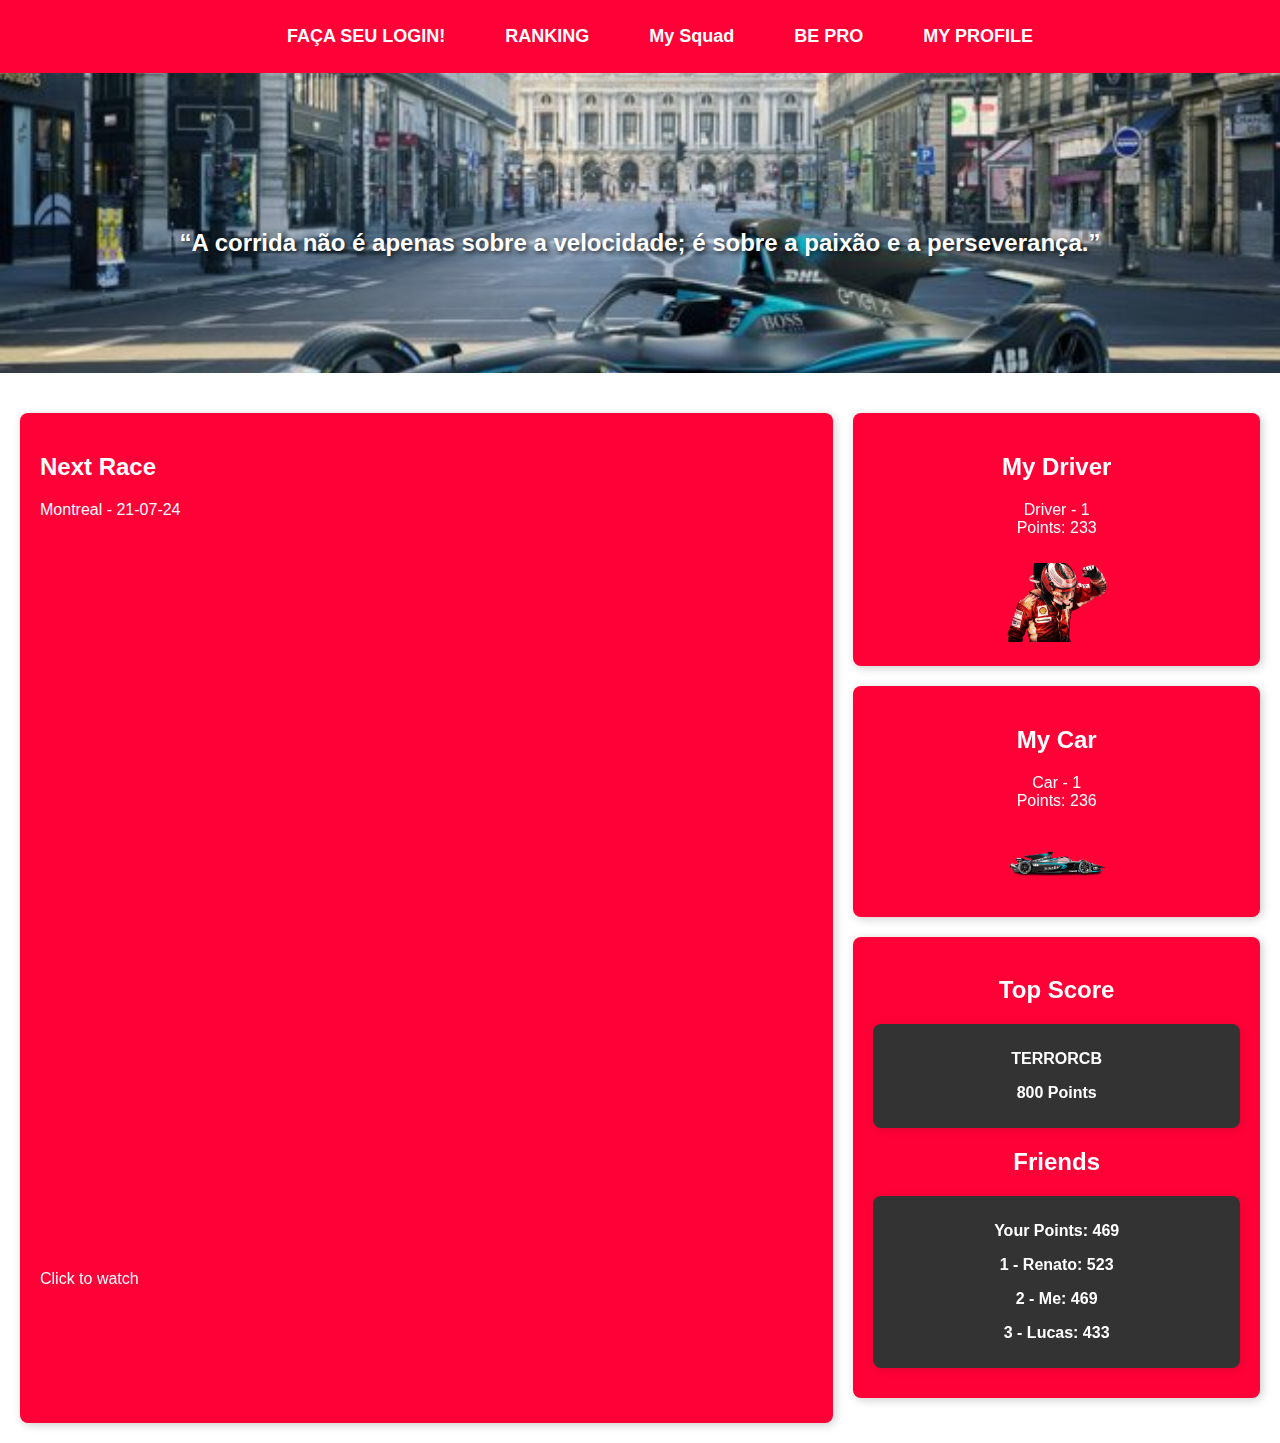
<file: index.html>
<!DOCTYPE html>
<html lang="pt-br">

<head>
    <meta charset="UTF-8">
    <meta name="viewport" content="width=device-width, initial-scale=1.0">
    <title>Fórmula E - Mahindra</title>
    <link rel="stylesheet" href="assets/main.css">
</head>

<body>
    <header>
        <nav>
            <ul class="menu">
                <li><a href="pages/login.html">FAÇA SEU LOGIN!</a></li>
                <li><a href="pages/ranking.html">RANKING</a></li>
                <li><a href="pages/squad.html">My Squad</a></li>
                <li><a href="pages/bepro.html">BE PRO</a></li>
                <li><a href="pages/perfil.html">MY PROFILE</a></li>
            </ul>
        </nav>
    </header>

    <!-- Slider de Destaques -->
    <div class="slider">
        <div class="slide active" style="background-image: url('assets/carrinhu.jpg');">
            <p>“A corrida não é apenas sobre a velocidade; é sobre a paixão e a perseverança.”</p>
        </div>
        <div class="slide" style="background-image: url('assets/pistafe.avif');">
            <p>“As pistas são como a vida; você precisa saber quando acelerar e quando frear.”</p>
        </div>
        <div class="slide" style="background-image: url('assets/pilotoslide.avif');">
            <p>“Um piloto não é apenas quem dirige, mas quem se conecta com a máquina.”</p>
        </div>
    </div>


    <!-- Contagem Regressiva -->
    <div id="countdown"></div>

    <!-- Conteúdo Principal -->
    <div class="main-container">
        <div class="left-box nextrace">
            <h2>Next Race</h2>
            <p>Montreal - 21-07-24</p>
            <iframe width="100%" height="715" src="https://www.youtube.com/embed/CEyc585qtr4?si=EUmhzmLHEeGlgO3O"
                title="YouTube video player" frameborder="0" allowfullscreen></iframe>
            <br>
            <p>Click to watch</p>
        </div>

        <div class="right-box">
            <div class="box piloto">
                <h2>My Driver</h2>
                <p>Driver - 1<br>Points: 233</p>
                <img src="assets/driver.png" alt="Driver">
            </div>

            <div class="box carro">
                <h2>My Car</h2>
                <p>Car - 1<br>Points: 236</p>
                <img src="assets/car.png" alt="Car">
            </div>

            <div class="box ranking">
                <div class="top-score">
                    <h2>Top Score</h2>
                    <!-- Box para TERRORCB e 800 Points -->
                    <div class="top-score-box">
                        <p>TERRORCB</p>
                        <p>800 Points</p>
                    </div>
                </div>

                <div class="friends-ranking">
                    <h2>Friends</h2>
                    <!-- Box para Your Points e ranking de amigos -->
                    <div class="friends-ranking-box">
                        <p>Your Points: 469</p>
                        <p>1 - Renato: 523</p>
                        <p>2 - Me: 469</p>
                        <p>3 - Lucas: 433</p>
                    </div>
                </div>
            </div>


        </div>
    </div>

    <!-- Botão de Voltar ao Topo -->
    <button id="backToTop">Voltar ao Topo</button>



    <script src="script.js"></script>
</body>

</html>
</file>
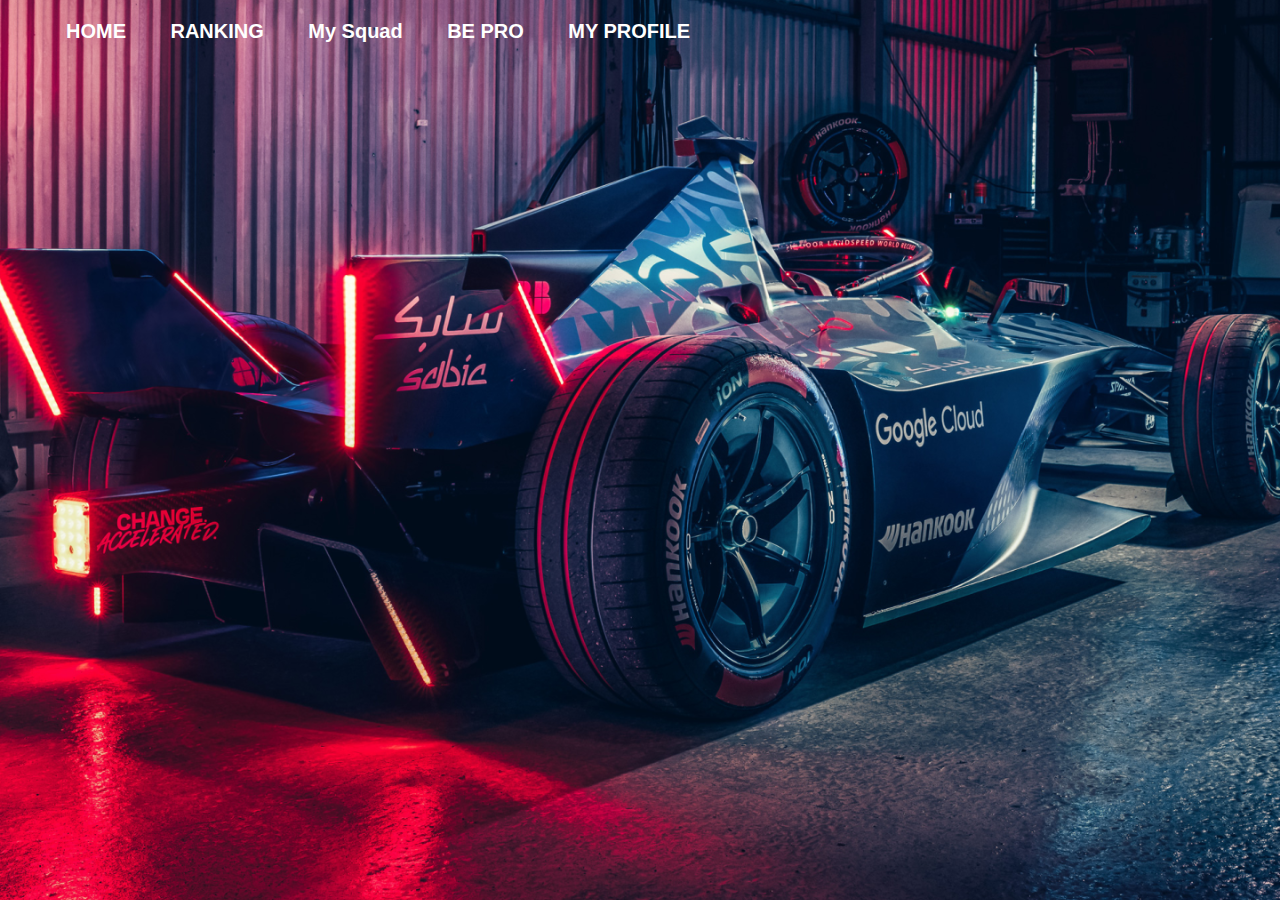
<file: pages/bepro.html>
<!DOCTYPE html>
<html lang="en">

<head>
    <meta charset="UTF-8">
    <meta name="viewport" content="width=device-width, initial-scale=1.0">
    <meta http-equiv="X-UA-Compatible" content="IE=edge">
    <title>BE-Pro Membership</title>
    <link rel="stylesheet" href="../assets/bepro.css">
</head>

<body>
    <header>
        <nav>
            <ul class="menu">
                <li><a href="../index.html">HOME</a></li>
                <li><a href="ranking.html">RANKING</a></li>
                <li><a href="squad.html">My Squad</a></li>
                <li><a href="bepro.html">BE PRO</a></li>
                <li><a href="perfil.html">MY PROFILE</a></li>
            </ul>
        </nav>
    </header>

    <section class="promo-section">
        <div class="promo-content">
            <h1>BE PART OF THE TEAM</h1>
            <div class="plan">
                <br>
                <span>BE-pro</span>
                <br>
            </div>
            <div class="price">
                <span>$19,00 per month</span>
                <br>
            </div>
            <button id="more-details-btn">More Details</button>
            <div id="details" class="hidden">
                <p>Join the BE-Pro team and get exclusive content, behind-the-scenes access, and more for just $19 a month!</p>
            </div>
        </div>
    </section>

    <script>
        // Seleciona o botão e a div de detalhes
        const moreDetailsBtn = document.getElementById('more-details-btn');
        const detailsDiv = document.getElementById('details');
        // Adiciona um event listener ao botão
        moreDetailsBtn.addEventListener('click', function () {
            // Verifica se a div está oculta e alterna a visibilidade
            if (detailsDiv.classList.contains('hidden')) {
                detailsDiv.classList.remove('hidden');
                detailsDiv.style.display = 'block';
                moreDetailsBtn.textContent = 'Hide Details';
            } else {

                detailsDiv.classList.add('hidden');
                detailsDiv.style.display = 'none';
                moreDetailsBtn.textContent = 'More Details';
            }
        });

    </script>
</body>

</html>
</file>
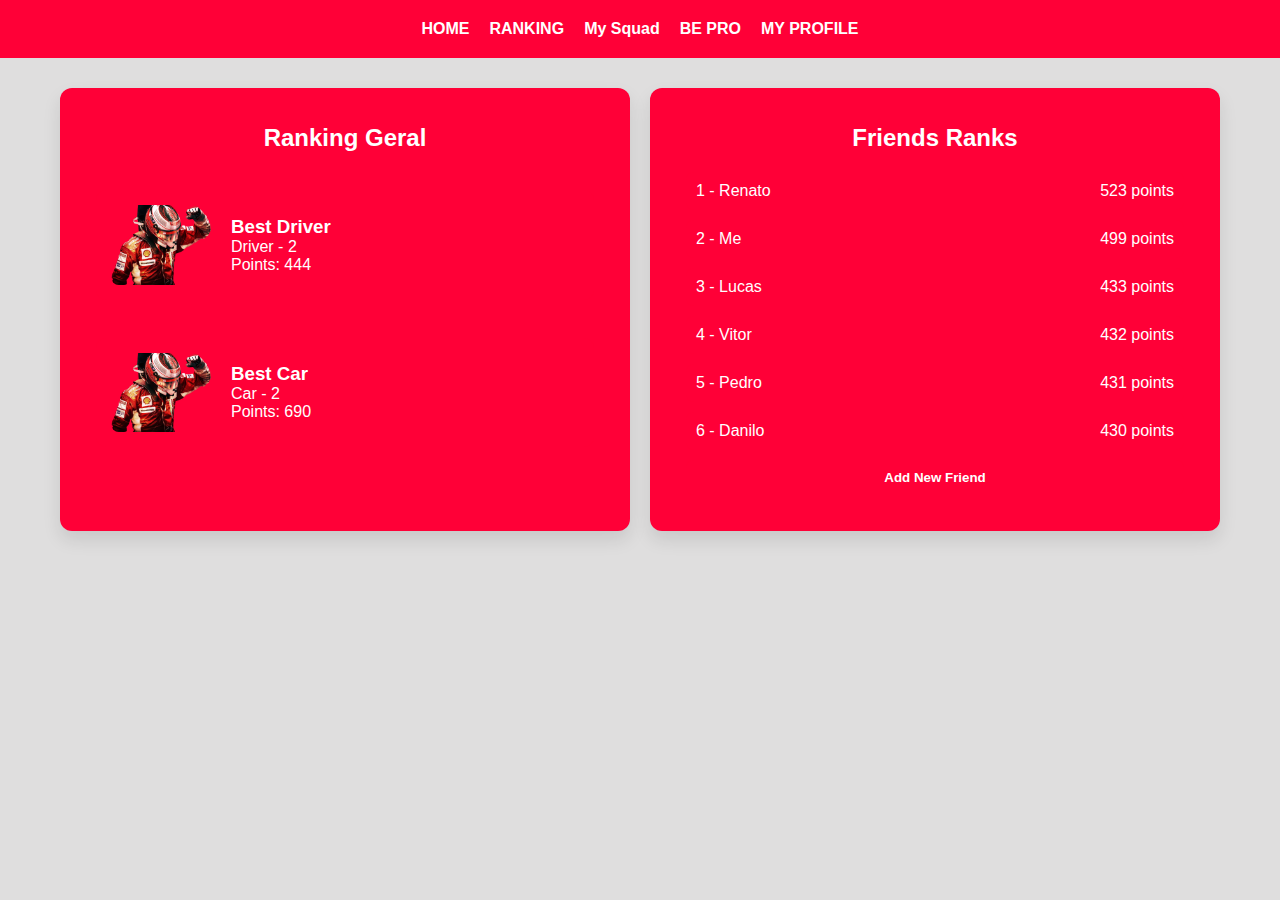
<file: pages/ranking.html>
<!DOCTYPE html>
<html lang="pt-br">

<head>
    <meta charset="UTF-8">
    <meta name="viewport" content="width=device-width, initial-scale=1.0">
    <title>Ranking</title>
    <link rel="stylesheet" href="../assets/ranking.css">
</head>

<body>
    <header>
        <nav>
            <ul class="menu">
                <li><a href="../index.html">HOME</a></li>
                <li><a href="ranking.html">RANKING</a></li>
                <li><a href="squad.html">My Squad</a></li>
                <li><a href="bepro.html">BE PRO</a></li>
                <li><a href="perfil.html">MY PROFILE</a></li>
            </ul>
        </nav>
    </header>

    <div class="ranking-container">
        <div class="ranking">
            <h2>Ranking Geral</h2>
            
            <br>

            <div class="best-item">
                <img src="../assets/driver.png" alt="Driver Image">
                <div class="best-item-info">
                    <h3>Best Driver</h3>
                    <p>Driver - 2</p>
                    <p>Points: 444</p>
                </div>
            </div>
            
            <br>

            <div class="best-item">
                <img src="../assets/driver.png" alt="Car Image">
                <div class="best-item-info">
                    <h3>Best Car</h3>
                    <p>Car - 2</p>
                    <p>Points: 690</p>
                </div>
            </div>
        </div>

        <div class="friends-ranks">
            <h2>Friends Ranks</h2>
            <ul id="friends-list">
                <li>
                    <span>1 - Renato</span> 
                    <span>523 points</span>
                </li>
                <li>
                    <span>2 - Me</span> 
                    <span>499 points</span>
                </li>
                <li>
                    <span>3 - Lucas</span> 
                    <span>433 points</span>
                </li>
                <li>
                    <span>4 - Vitor</span> 
                    <span>432 points</span>
                </li>
                <li>
                    <span>5 - Pedro</span> 
                    <span>431 points</span>
                </li>
                <li>
                    <span>6 - Danilo</span> 
                    <span>430 points</span>
                </li>
            </ul>
            <button class="add-friend" onclick="addFriend()">Add New Friend</button>
        </div>
    </div>

    <script>
        // Filtro dinâmico para Friends Ranks
        document.getElementById('filter').addEventListener('input', function () {
            const filterValue = this.value.toLowerCase();
            const friendsList = document.querySelectorAll('#friends-list li');

            friendsList.forEach(function (friend) {
                if (friend.textContent.toLowerCase().includes(filterValue)) {
                    friend.style.display = 'flex';
                } else {
                    friend.style.display = 'none';
                }
            });
        });

        // Função para adicionar novos amigos ao ranking
        function addFriend() {
            const newFriendName = prompt("Enter the friend's name:");
            const newFriendPoints = prompt("Enter the friend's points:");
            if (newFriendName && newFriendPoints) {
                const friendsList = document.getElementById('friends-list');
                const newFriendItem = document.createElement('li');
                newFriendItem.innerHTML = `<span>${newFriendName}</span> <span>${newFriendPoints} points</span>`;
                friendsList.appendChild(newFriendItem);
            }
        }
    </script>
</body>

</html>
</file>
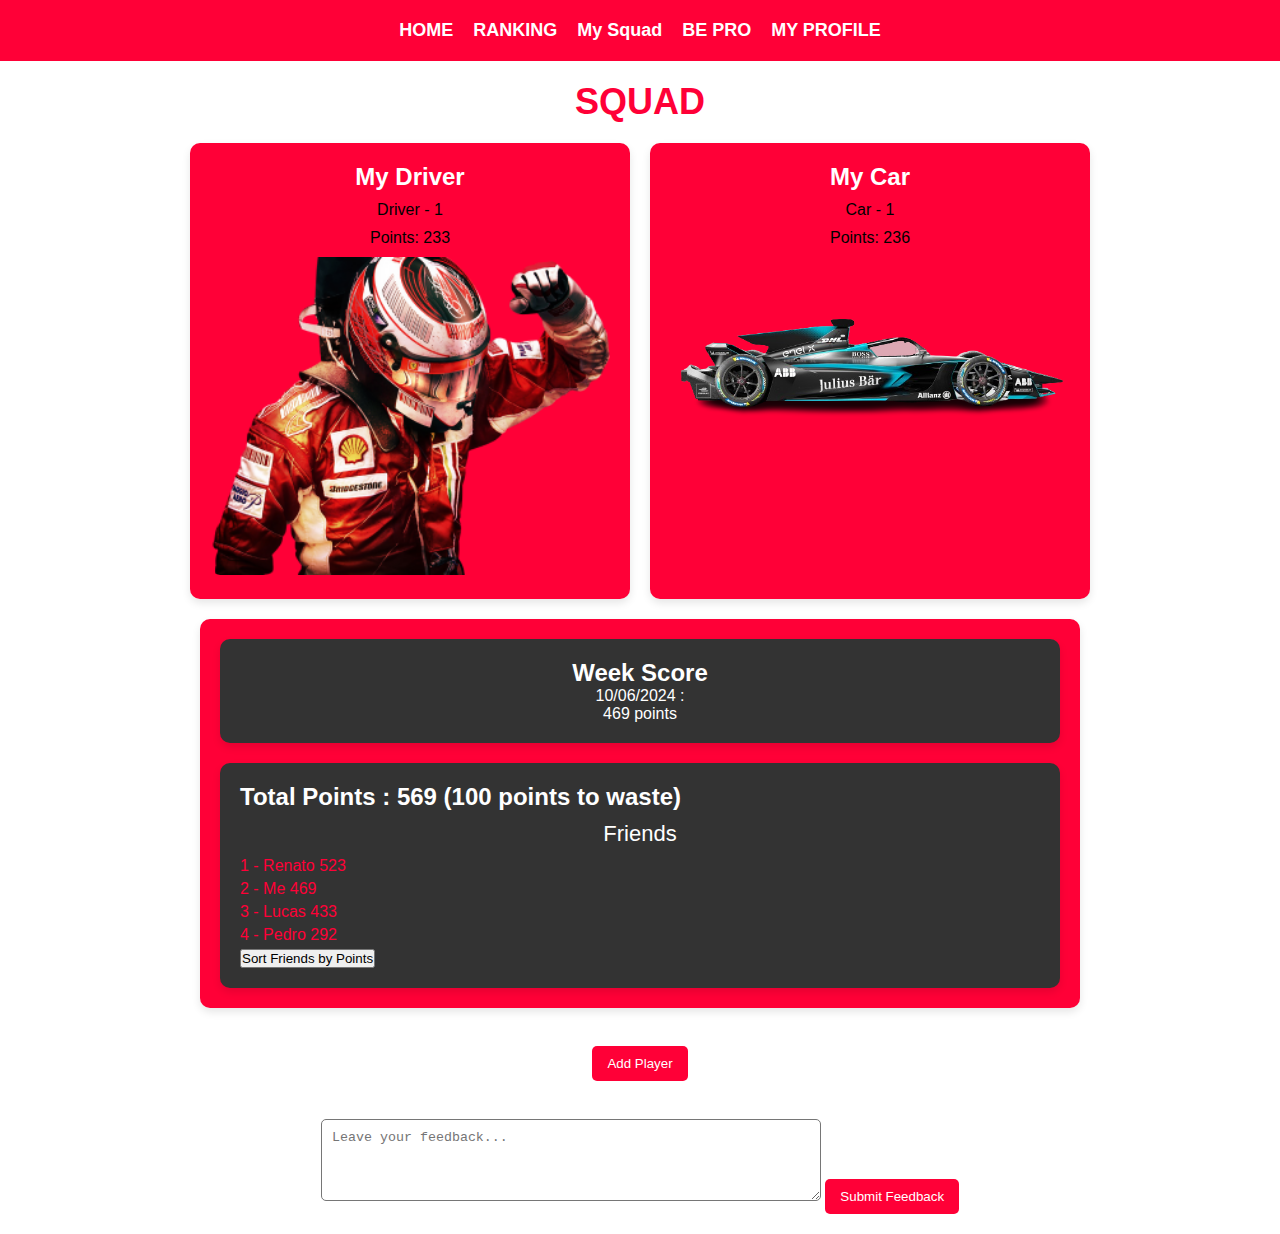
<file: pages/squad.html>
<!DOCTYPE html>
<html lang="pt-br">
<head>
    <meta charset="UTF-8">
    <meta name="viewport" content="width=device-width, initial-scale=1.0">
    <title>My Squad</title>
    <link rel="stylesheet" href="../assets/squad.css">
</head>
<body>
    <header>
        <nav>
            <ul class="menu">
                <li><a href="../index.html">HOME</a></li>
                <li><a href="ranking.html">RANKING</a></li>
                <li><a href="squad.html">My Squad</a></li>
                <li><a href="bepro.html">BE PRO</a></li>
                <li><a href="perfil.html">MY PROFILE</a></li>
            </ul>
        </nav>
    </header>

    <div class="main-container">
        <h1 class="title">SQUAD</h1>

        <div class="info-container">
            <div class="card driver-card">
                <h2>My Driver</h2>
                <p>Driver - 1</p>
                <p>Points: 233</p>
                <img src="../assets/driver.png" alt="Driver Image">
            </div>

            <div class="card car-card">
                <h2>My Car</h2>
                <p>Car - 1</p>
                <p>Points: 236</p>
                <img src="../assets/car.png" alt="Car Image">
            </div>
        </div>

        <div class="score-container">
            <div class="week-score-container">
                <div class="week-score-box">
                    <h2>Week Score</h2>
                    <p>10/06/2024 :</p>
                    <div class="score-box">
                        <p>469 points</p>
                    </div>
                </div>

                <div class="total-points-box">
                    <h2>Total Points : 569 (100 points to waste)</h2>
                    <p>Friends</p>
                    <ul id="friend-list">
                        <li>1 - Renato 523</li>
                        <li>2 - Me 469</li>
                        <li>3 - Lucas 433</li>
                        <li>4 - Pedro 292</li>                     
                    </ul>
                    <button id="sort-friends">Sort Friends by Points</button>
                </div>
            </div>
        </div>
        
        <br>
        
        <div class="add-player-section">
            <button class="add-player-btn" id="add-player-button">Add Player</button>
            <form id="add-player-form" style="display: none;">
                <input type="text" id="player-name" placeholder="Player Name" required>
                <input type="text" id="player-position" placeholder="Player Position" required>
                <button type="submit">Add</button>
            </form>
        </div>
        
        <br>

        <div class="feedback">
            <textarea id="feedback-text" rows="4" placeholder="Leave your feedback..."></textarea>
            <button id="submit-feedback">Submit Feedback</button>
        </div>

        <div class="notification" id="notification">Notification</div>
    </div>

    <script>
        // Add Player
        const addPlayerButton = document.getElementById("add-player-button");
        const addPlayerForm = document.getElementById("add-player-form");
        const squadList = document.getElementById("friend-list");

        addPlayerButton.addEventListener("click", () => {
            addPlayerForm.style.display = addPlayerForm.style.display === "none" ? "block" : "none";
        });

        addPlayerForm.addEventListener("submit", (event) => {
            event.preventDefault();
            const playerName = document.getElementById("player-name").value;
            const playerPosition = document.getElementById("player-position").value;

            const listItem = document.createElement("li");
            listItem.innerHTML = `
                <span class="player-name">${playerName}</span> - 
                <span class="player-position">${playerPosition}</span>
            `;
            squadList.appendChild(listItem);

            addPlayerForm.style.display = "none";
            document.getElementById("player-name").value = '';
            document.getElementById("player-position").value = '';
            showNotification("Player added to squad!");
        });

        // Sort Friends by Points
        const sortFriendsButton = document.getElementById("sort-friends");
        sortFriendsButton.addEventListener("click", () => {
            const friendList = document.getElementById("friend-list");
            let friends = Array.from(friendList.querySelectorAll("li"));
            friends.sort((a, b) => parseInt(b.textContent.split(" ")[2]) - parseInt(a.textContent.split(" ")[2]));
            friendList.innerHTML = "";
            friends.forEach(friend => friendList.appendChild(friend));
            showNotification("Friend list sorted by points!");
        });

        // Submit Feedback
        const submitFeedbackButton = document.getElementById("submit-feedback");
        submitFeedbackButton.addEventListener("click", () => {
            const feedbackText = document.getElementById("feedback-text").value;
            if (feedbackText.trim() !== "") {
                showNotification("Feedback submitted. Thank you!");
                document.getElementById("feedback-text").value = "";
            } else {
                showNotification("Please write some feedback before submitting.");
            }
        });

        // Show Notification
        function showNotification(message) {
            const notification = document.getElementById("notification");
            notification.textContent = message;
            notification.style.display = "block";
            notification.style.opacity = "1";

            setTimeout(() => {
                notification.style.opacity = "0";
                setTimeout(() => {
                    notification.style.display = "none";
                }, 500);
            }, 3000);
        }
    </script>
</body>
</html>
</file>
<file: assets/main.css>
body {
    font-family: 'Lucida Sans', 'Lucida Grande', Geneva, Verdana, sans-serif;
    margin: 0;
    padding: 0;
    background-color: #ffffff;
}

header {
    background-color: #ff0037;
    padding: 10px;
    border-radius: 2px solid #000000;
}

nav ul.menu {
    list-style: none;
    display: flex;
    justify-content: center;
    gap: 60px;
}

nav ul.menu li a:hover {
    color: #bdbcbc;
}

nav ul.menu li a {
    color: white;
    text-decoration: none;
    font-weight: bold;
    font-size: 18px;
}

.main-container {
    display: grid;
    grid-template-columns: 2fr 1fr; /* Define duas colunas com proporções 2:1 */
    gap: 20px;
    padding: 20px;
}

.left-box {
    height: 970px;
    background-color: #ff0037;
    color: white;
    border-radius: 8px;
    padding: 20px;
    box-shadow: 2px 2px 10px rgba(0, 0, 0, 0.2);
}

.right-box {
    display: flex;
    flex-direction: column;
    gap: 20px;
}

.box {
    background-color: #ff0037;
    color: white;
    border-radius: 8px;
    padding: 20px;
    text-align: center;
    box-shadow: 2px 2px 10px rgba(0, 0, 0, 0.2);
}

.piloto img, .carro img {
    width: 100px;
    height: auto;
    margin-top: 10px;
}

/* Slider */
.slider {
    display: flex;
    overflow: hidden;
    position: relative;
    width: 100%;
    height: 300px; /* Ajuste a altura conforme necessário */
    margin-bottom: 20px;
    color: rgb(255, 255, 255);
}

.slide {
    display: none;
    flex: 1;
    justify-content: center;
    align-items: center;
    padding: 20px;
    background-size: cover;
    background-position: center;
    height: 100%;
    text-align: center;
}

.slide.active {
    display: flex;
}

.slide p {
    font-size: 24px;
    font-weight: bold;
    text-shadow: 2px 2px 4px rgba(0, 0, 0, 0.7);
    margin: 0;
    padding: 10px;
}

/* Botão de Voltar ao Topo */
#backToTop {
    position: fixed;
    bottom: 20px;
    right: 20px;
    padding: 10px 20px;
    background-color: #333;
    color: white;
    border: none;
    border-radius: 14px;
    cursor: pointer;
    display: none;
}

#backToTop.show {
    display: block;
}

.top-score-box, .friends-ranking-box {
    background-color: #333;
    color: #fff;
    border-radius: 8px;
    padding: 10px;
    margin: 10px 0;
    box-shadow: 2px 2px 10px rgba(0, 0, 0, 0.1);
    font-weight: bold;
    text-align: center;
}

/* Tooltip */
.tooltip {
    position: relative;
    display: inline-block;
}

.tooltip:hover::after {
    content: attr(data-tooltip);
    position: absolute;
    background-color: #333;
    color: #fff;
    padding: 5px;
    border-radius: 5px;
    top: -25px;
    left: 50%;
    transform: translateX(-50%);
    white-space: nowrap;
    font-size: 12px;
}

.in-progress {
    font-size: 24px;
    font-weight: bold;
    text-align: center;
    background-color: #ff0037;
    color: white;
    padding: 10px;
    border-radius: 5px;
    box-shadow: 0 4px 8px rgba(0, 0, 0, 0.2);
    animation: pulse 1.5s infinite;
}

@keyframes pulse {
    0% {
        transform: scale(1);
    }
    50% {
        transform: scale(1.05);
    }
    100% {
        transform: scale(1);
    }
}

/* Media Queries para Responsividade */
@media (max-width: 1200px) {
    .main-container {
        grid-template-columns: 1fr; /* Muda para uma coluna em telas menores */
    }

    .left-box, .right-box {
        width: 100%;
    }
}

@media (max-width: 768px) {
    nav ul.menu {
        flex-direction: column;
        gap: 10px;
    }

    .main-container {
        padding: 10px;
    }

    .left-box {
        height: auto;
        padding: 15px;
    }

    .right-box {
        gap: 10px;
    }
}

@media (max-width: 480px) {
    nav ul.menu li a {
        font-size: 14px;
    }

    .slide p {
        font-size: 18px;
    }

    .in-progress {
        font-size: 20px;
    }
}
</file>
<file: assets/bepro.css>
* {
    margin: 0;
    padding: 0;
    box-sizing: border-box;
}

body {
    font-family: 'Lucida Sans', 'Lucida Sans Regular', 'Lucida Grande', 'Lucida Sans Unicode', Geneva, Verdana, sans-serif;
    color: #fff;
    height: 100vh;
    display: flex;
    justify-content: center;
    align-items: center;
    background-image: url(beproimg.png);
    background-size: cover;
    background-position: center;
    text-align: center;
    padding: 20px;
}

header {
    position: absolute;
    top: 0;
    left: 26px;
    width: 100%;
    padding: 20px;
    text-align: left;
}

nav ul {
    list-style-type: none;
}

nav ul li {
    display: inline;
    padding: 20px;
}

nav ul li a {
    color: #fff;
    font-size: 20px;
    text-decoration: none;
    font-weight: bold;
}

.promo-section {
    display: flex;
    justify-content: center;
    align-items: center;
    flex-direction: column;
    text-align: center;
    padding: 20px;
}

.promo-content h1 {
    font-size: 48px;
    font-weight: bold;
    background: #ff0055;
    padding: 10px 20px;
    border-radius: 15px;
    text-transform: uppercase;
    letter-spacing: 2px;
    opacity: 0;
    transform: translateY(-50px);
    animation: fadeInUp 1s forwards;
}

.plan {
    margin-top: 20px;
    background-color: #ff0055;
    padding: 10px 50px;
    border-radius: 15px;
    display: flex;
    justify-content: center;
    align-items: center;
    opacity: 0;
    transform: translateY(-50px);
    animation: fadeInUp 1.5s forwards;
}

.plan span {
    font-size: 36px;
    font-weight: bold;
}

.price {
    margin-top: 20px;
    color: #ff0055;
    font-size: 32px;
    font-weight: bold;
    opacity: 0;
    transform: translateY(-50px);
    animation: fadeInUp 2s forwards;
}

button {
    margin-top: 20px;
    padding: 10px 20px;
    background-color: #ff0055;
    color: white;
    border: none;
    border-radius: 11px;
    font-size: 16px;
    cursor: pointer;
    opacity: 0;
    transform: translateY(-50px);
    animation: fadeInUp 2.5s forwards;
}

button:hover {
    background-color: #ff2266;
}

#details {
    margin-top: 20px;
    padding: 20px;
    background-color: rgba(0, 0, 0, 0.7);
    border-radius: 10px;
    display: none;
}

.hidden {
    display: none;
}

@keyframes fadeInUp {
    to {
        opacity: 1;
        transform: translateY(0);
    }
}

/* Responsividade para telas menores */
@media (max-width: 768px) {
    .promo-content h1 {
        font-size: 36px;
    }

    .plan span {
        font-size: 28px;
    }

    .price {
        font-size: 28px;
    }

    button {
        font-size: 16px;
        padding: 10px 15px;
    }
}

@media (max-width: 480px) {
    .promo-content h1 {
        font-size: 28px;
    }

    .plan {
        padding: 10px 30px;
    }

    .plan span {
        font-size: 24px;
    }

    .price {
        font-size: 24px;
    }

    button {
        font-size: 14px;
        padding: 8px 12px;
    }
}
</file>
<file: assets/squad.css>
* {
    margin: 0;
    padding: 0;
    box-sizing: border-box;
}

body {
    background-color: #ffffff;
    font-family: 'Lucida Sans', 'Lucida Sans Regular', 'Lucida Grande', 'Lucida Sans Unicode', Geneva, Verdana, sans-serif;
    transition: background-color 0.5s, color 0.5s;
}

body.dark {
    background-color: #333;
    color: #fff;
}

header {
    background-color: #ff0037;
    padding: 20px;
}

nav ul.menu {
    list-style: none;
    display: flex;
    justify-content: center;
    gap: 20px;
    padding: 0;
    margin: 0;
}

nav ul.menu li a {
    color: white;
    text-decoration: none;
    font-weight: bold;
    font-size: 18px;
}

.main-container {
    text-align: center;
    padding: 20px;
}

.title {
    font-size: 36px;
    color: #ff0037;
    font-weight: bold;
    margin-bottom: 20px;
}

.info-container {
    display: flex;
    justify-content: center;
    gap: 20px;
    margin: 20px 0;
    flex-wrap: wrap;
}

.card {
    background-color: #ff0037;
    border-radius: 10px;
    padding: 20px;
    width: 440px;
    text-align: center;
    box-shadow: 0 4px 8px rgba(0, 0, 0, 0.1);
}

.card h2 {
    font-size: 24px;
    color: #ffffff;
}

.card p {
    margin: 10px 0;
}

.card img {
    width: 100%;
    border-radius: 10px;
}

.score-container {
    display: flex;
    justify-content: center;
    margin-top: 20px;
    flex-wrap: wrap;
}

.week-score-container {
    background-color: #ff0037;
    padding: 20px;
    width: 880px;
    border-radius: 10px;
    box-shadow: 0 4px 8px rgba(0, 0, 0, 0.1);
    text-align: center;
    margin: 0 auto;
}

.week-score-box {
    background-color: #333;
    color: #fff;
    padding: 20px;
    margin-bottom: 20px;
    border-radius: 10px;
    box-shadow: 0 4px 8px rgba(0, 0, 0, 0.1);
}

.total-points-box {
    background-color: #333;
    color: #fff;
    padding: 20px;
    border-radius: 10px;
    box-shadow: 0 4px 8px rgba(0, 0, 0, 0.1);
    text-align: left;
}

.total-points-box ul {
    list-style: none;
    padding: 0;
    margin-top: 10px;
}

.total-points-box li {
    color: #ff0037;
    margin-bottom: 5px;
}

.total-points-box p {
    font-size: 22px;
    text-align: center;
}

.total-points-box h2 {
    margin-bottom: 10px;
}

.add-player-section {
    margin-top: 20px;
}

.add-player-btn {
    background-color: #ff0037;
    color: white;
    padding: 10px 15px;
    border: none;
    border-radius: 5px;
    cursor: pointer;
    transition: background-color 0.3s, color 0.3s;
}

.add-player-btn:hover {
    background-color: #333;
    color: #fff;
}

.add-player-form input {
    padding: 10px;
    margin: 10px;
    border: 1px solid #ddd;
    border-radius: 5px;
}

.feedback {
    margin-top: 20px;
    text-align: center;
}

.feedback textarea {
    width: 90%;
    max-width: 500px;
    padding: 10px;
    border-radius: 5px;
}

.feedback button {
    background-color: #ff0037;
    color: white;
    padding: 10px 15px;
    border: none;
    border-radius: 5px;
    cursor: pointer;
    margin-top: 10px;
}

.feedback button:hover {
    background-color: #333;
    color: #fff;
}

.notification {
    position: fixed;
    bottom: 10px;
    left: 50%;
    transform: translateX(-50%);
    background-color: #ff0037;
    color: white;
    padding: 15px 20px;
    border-radius: 5px;
    box-shadow: 0 4px 8px rgba(0, 0, 0, 0.2);
    display: none;
    opacity: 0;
    transition: opacity 0.5s;
}

/* Responsividade */
@media screen and (max-width: 768px) {
    .info-container {
        flex-direction: column;
        gap: 10px;
    }

    .week-score-container {
        width: 100%;
    }

    .card {
        width: 100%;
    }

    .title {
        font-size: 28px;
    }

    .week-score-box, .total-points-box {
        width: 100%;
    }
}

@media screen and (max-width: 480px) {
    nav ul.menu {
        flex-direction: column;
        gap: 10px;
    }

    .title {
        font-size: 24px;
    }

    .card {
        padding: 15px;
    }

    .week-score-container {
        padding: 15px;
    }

    .week-score-box, .total-points-box {
        padding: 15px;
    }

    .feedback textarea {
        width: 95%;
    }
}
</file>
<file: assets/ranking.css>
/* Reset de estilo */
* {
    margin: 0;
    padding: 0;
    box-sizing: border-box;
}

/* Estilo geral */
body {
    font-family: 'Lucida Sans', Geneva, sans-serif;
    background-color: #dfdede;
    color: #333;
}

/* Header */
header {
    background-color: #ff0037;
    padding: 20px 0;
    text-align: center;
}

nav ul.menu {
    display: flex;
    justify-content: center;
    list-style: none;
    gap: 20px;
}

nav ul.menu li a {
    color: #fff;
    text-decoration: none;
    font-weight: bold;
    transition: color 0.3s ease;
}

nav ul.menu li a:hover {
    color: #bdbcbc;
}

/* Contêiner principal */
.ranking-container {
    max-width: 1200px;
    margin: 30px auto;
    display: flex;
    flex-wrap: wrap;
    gap: 20px;
    padding: 0 20px;
    justify-content: space-between;
}

/* Ranking e Friends Ranks */
.ranking, .friends-ranks {
    flex: 1 1 48%;
    background-color: #ff0037;
    border-radius: 12px;
    box-shadow: 0 9px 18px rgba(0, 0, 0, 0.1);
    padding: 36px;
    transition: transform 0.3s ease;
}

.ranking:hover, .friends-ranks:hover {
    transform: translateY(-10px);
}

.ranking h2, .friends-ranks h2 {
    color: #fff;
    text-align: center;
    margin-bottom: 20px;
}

/* Best Driver e Best Car */
.best-item {
    display: flex;
    align-items: center;
    background-color: #ff0037;
    color: #fff;
    border-radius: 10px;
    padding: 15px;
    margin-bottom: 20px;
    transition: box-shadow 0.3s ease;
}

.best-item:hover {
    box-shadow: 0 6px 12px rgba(0, 0, 0, 0.2);
}

.best-item img {
    width: 100px;
    height: auto;
    border-radius: 8px;
    margin-right: 20px;
}

.best-item-info {
    flex-grow: 1;
}

/* Friends Ranks */
.friends-ranks ul {
    list-style: none;
    padding: 0;
}

.friends-ranks li {
    background-color: #ff0037;
    color: #fff;
    padding: 10px;
    margin-bottom: 10px;
    border-radius: 8px;
    display: flex;
    justify-content: space-between;
    transition: background-color 0.3s ease;
}

.friends-ranks li:hover {
    background-color: #d93a3a;
}

/* Botão dinâmico */
button.add-friend {
    display: block;
    width: 100%;
    padding: 10px;
    background-color: #ff0037;
    color: #fff;
    border: none;
    border-radius: 8px;
    font-weight: bold;
    cursor: pointer;
    transition: background-color 0.3s ease;
}

button.add-friend:hover {
    background-color: #d40030;
}

/* Estilos responsivos */
@media (max-width: 992px) {
    .ranking, .friends-ranks {
        flex: 1 1 100%;
    }
}

@media (max-width: 768px) {
    nav ul.menu {
        flex-direction: column;
        gap: 10px;
    }

    .best-item img {
        width: 80px;
    }

    .ranking-container {
        padding: 0 10px;
    }
}

@media (max-width: 576px) {
    .best-item {
        flex-direction: column;
        align-items: flex-start;
    }

    .best-item img {
        width: 100%;
        margin-bottom: 10px;
    }
}
</file>
